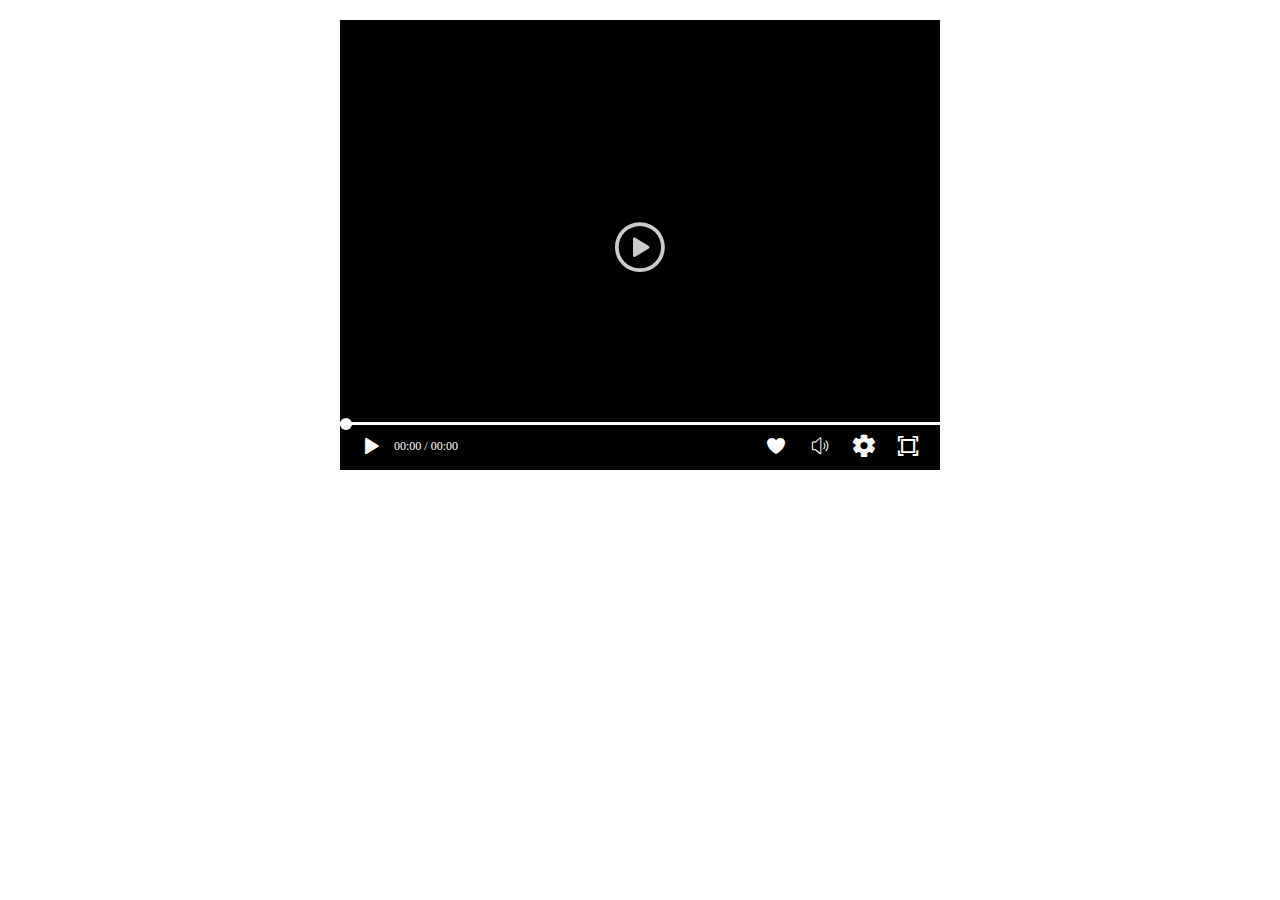
<file: h5video/index.html>
﻿<!DOCTYPE html>
<html lang="en">
<head>
  <meta charset="UTF-8">
  <meta name="viewport" content="width=device-width, initial-scale=1.0">
  <meta http-equiv="X-UA-Compatible" content="ie=edge">
  <link rel="stylesheet" href="./iconfont/iconfont.css">
  <link rel="stylesheet" href="./index.css">
  <title>h5播放器</title>
</head>
<body>
  <!-- 视频播放器 -->
  <div class="container">
    <!-- 视频导入 -->
    <video webkit-playsinline playsinline preload="metadata" src=""></video>

    <!-- 朦层 -->
    <div class="modal">
      <i class="iconfont iconbofang-"></i>

      <!-- 底部蒙层 -->
      <div class="bottom-bar">

        <!-- 进度条 -->
        <div class="progress-full progress">
          <!-- 播放进度 -->
          <div class="progress-full bf-progress"></div>
          <!-- 滑块 -->
          <div class="progress-full sw-progress"></div>
        </div>

        <!-- 播放，暂停 -->
        <i class="iconfont iconbofang bofang left"></i>
        <div class="time left">
          <span class="curr-time">00:00</span>
          /
          <span class="full-time">00:00</span>
        </div>
        <!-- 全屏 -->
        <i class="iconfont iconfull_screen right"></i>

        <!-- 设置倍速 -->
        <div class="iconfont iconicon_set_up right">
          <ul>
            <li>2.0</li>
            <li>1.75</li>
            <li>1.5</li>
            <li>1.25</li>
            <li>1.0</li>
          </ul>
        </div>
        <!-- 声音 -->
        <div class="shengyin right">
          <i class="iconfont iconshengyin"></i>
          <input type="range" id="volume" min="0" max="100">
        </div>
        <!-- 喜欢 -->
        <i class="iconfont iconxihuan right"></i>
      </div>
    </div>
  </div>

  <script src="./index.js"></script>
</body>
</html>
</file>
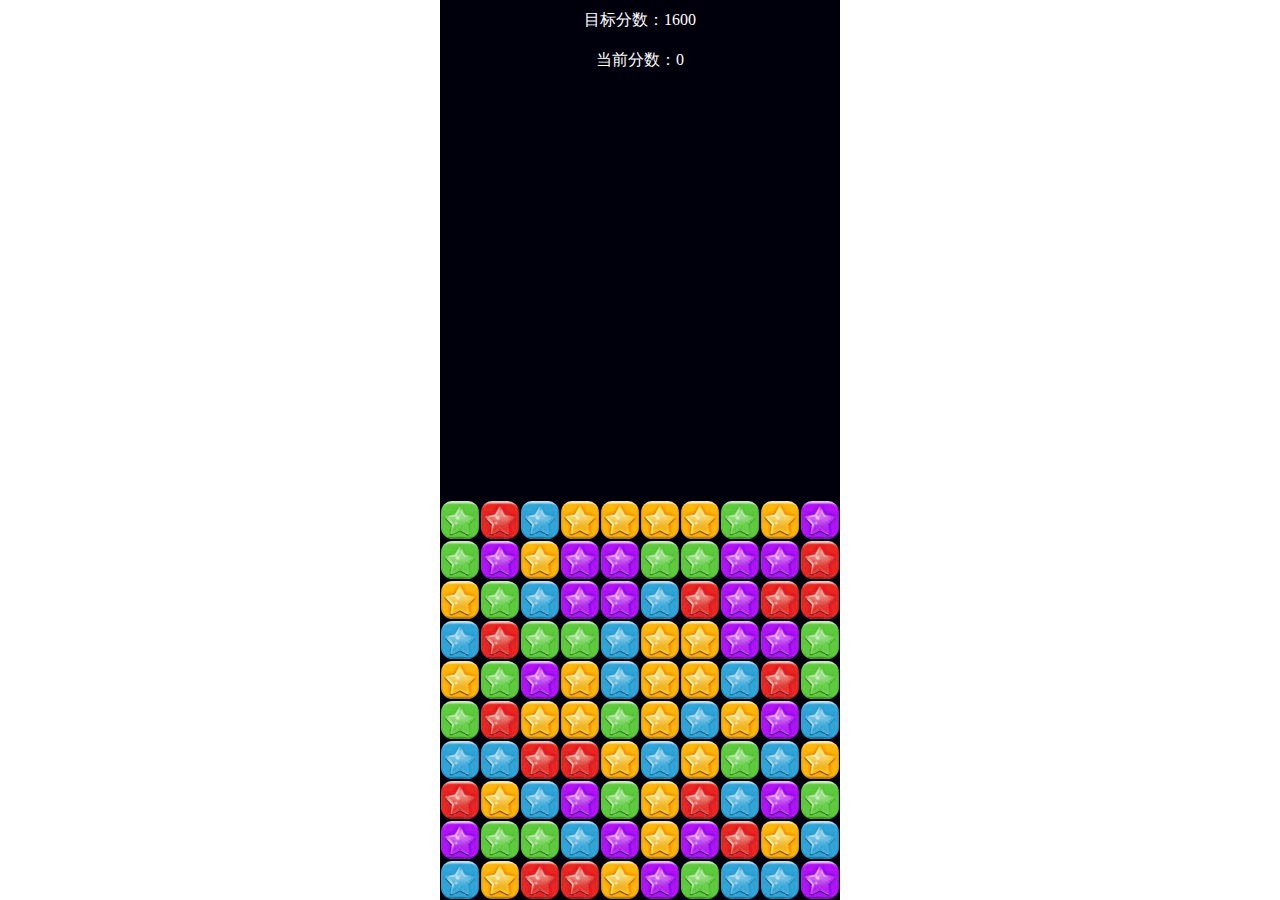
<file: popstars/index.html>
<!DOCTYPE html>
<html lang="en">
<head>
  <meta charset="UTF-8">
  <meta name="viewport" content="width=device-width, initial-scale=1.0, user-scalable=no">
  <meta http-equiv="X-UA-Compatible" content="ie=edge">
  <link rel="stylesheet" href="index.css">
  <script src="index.js"></script>
  <title>消灭小星星小游戏</title>
</head>
<body>
  <div class="wrapper-star">
    <div id="star-dis">目标分数：2000</div>
    <div id="star-score">当前分数：0</div>
    <div id="star-checked">2块 20分</div>
    <a href="javascript: window.location.reload();" id="regame">重新开始</a>
  </div>
</body>
</html>
</file>
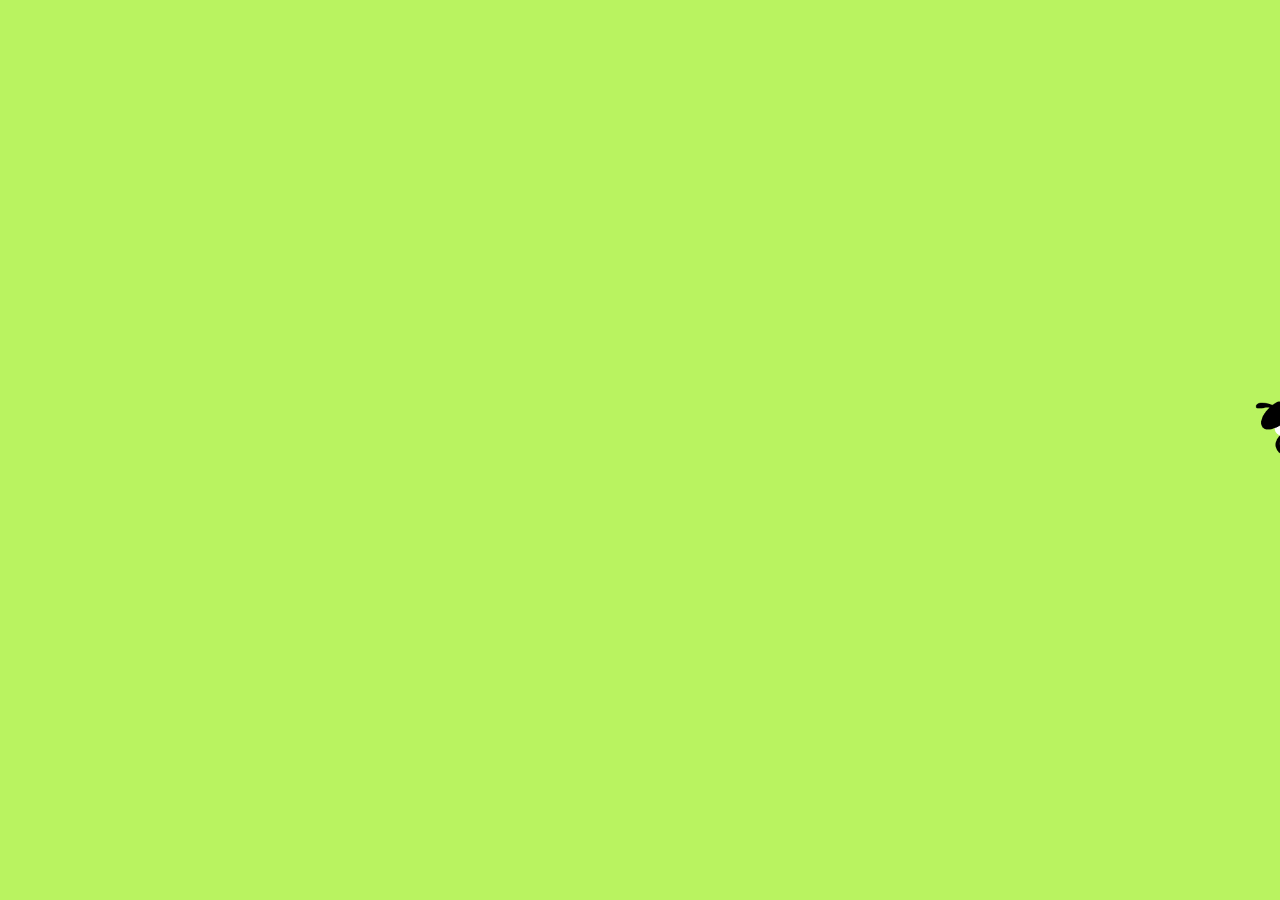
<file: sheeprun/index.html>
<!DOCTYPE html>
<html lang="en" dir="ltr">
  <head>
    <meta charset="utf-8">
    <title>run sheeps</title>
    <link rel="stylesheet" href="./css/index.css">
  </head>
  <body>
    <div class="stage"></div>
    <script src="./js/index.js" charset="utf-8"></script>
  </body>
</html>
</file>
<file: h5video/iconfont/iconfont.css>
@font-face {font-family: "iconfont";
  src: url('./iconfont.eot?t=1559697776888'); /* IE9 */
  src: url('./iconfont.eot?t=1559697776888#iefix') format('embedded-opentype'), /* IE6-IE8 */
  url('[data-uri]') format('woff2'),
  url('./iconfont.woff?t=1559697776888') format('woff'),
  url('./iconfont.ttf?t=1559697776888') format('truetype'), /* chrome, firefox, opera, Safari, Android, iOS 4.2+ */
  url('./iconfont.svg?t=1559697776888#iconfont') format('svg'); /* iOS 4.1- */
}

.iconfont {
  font-family: "iconfont" !important;
  font-size: 16px;
  font-style: normal;
  -webkit-font-smoothing: antialiased;
  -moz-osx-font-smoothing: grayscale;
}

.iconicon_set_up:before {
  content: "\e612";
}

.iconbofang:before {
  content: "\e61c";
}

.iconbofangzanting:before {
  content: "\e61d";
}

.iconjingyin:before {
  content: "\e61e";
}

.iconshengyin:before {
  content: "\e62c";
}

.iconxihuan:before {
  content: "\e630";
}

.iconfull_screen:before {
  content: "\e673";
}

.iconquxiaoquanping_o:before {
  content: "\eb98";
}

.iconbofang-:before {
  content: "\e608";
}
</file>
<file: h5video/index.css>
.container {
  width: 600px;
  height: 450px;
  background: #000;
  position: relative;
  margin: 20px auto;
}

.container video {
  width: 100%;
  height: 100%;
}

.container .modal {
  position: absolute;
  width: 100%;
  height:  100%;
  left: 0;
  top: 0;
  cursor: pointer;
  overflow: hidden;
}

.container .modal .iconfont.iconbofang- {
  position: absolute;
  top: 0;
  left: 0;
  right: 0;
  bottom: 0;
  width: 50px;
  height: 50px;
  font-size: 50px;
  margin: auto;
  color: #ccc;
  transition: all 1s;
  transform: scale(1);
  opacity: 1;
}

.container .modal.pause .iconfont.iconbofang- {
  transform: scale(2);
  opacity: 0;
}

.container .modal .bottom-bar {
  width: 100%;
  height: 48px;
  position: absolute;
  bottom: 0;
  left: 0;
  cursor: auto;
}

.left {
  float: left;
  margin-left: 20px;
}

.right {
  float: right;
  margin-right: 20px;
}

.container .modal .bottom-bar .iconfont {
  cursor: pointer;
  color: #fff;
  line-height: 48px;
  font-size: 24px;
}

.container .modal .bottom-bar .iconfont.iconicon_set_up {
  position: relative;
}

.container .modal .bottom-bar .iconfont.iconicon_set_up:hover ul{
  display: block;
}

.container .modal .bottom-bar .iconfont.iconicon_set_up ul {
  position: absolute;
  bottom: 0;
  width: 40px;
  background-color: red;
  bottom: 40px;
  padding: 0;
  margin: 0;
  text-align: center;
  margin-left: -8px;
  background-color: rgba(0, 0, 0, 0.5);
  display: none;
}

.container .modal .bottom-bar .iconfont.iconicon_set_up ul li {
  list-style: none;
  margin: 0;
  font-size: 14px;
  line-height: 30px;
}


.container .modal .bottom-bar .shengyin {
  width: 24px;
  white-space: nowrap;
  overflow: hidden;
  transition: width .5s;
}
.container .modal .bottom-bar .shengyin:hover {
  width: 130px;
}

.container .modal .bottom-bar .shengyin input {
  width: 90px;
  height: 20px;
  margin: 0 20px 0 0;
  cursor: pointer;
}

.red {
  color: red!important;
}

.container .modal .bottom-bar .progress-full{
  position: absolute;
  cursor: pointer;
}

.container .modal .bottom-bar .progress {
  width: 100%;
  box-sizing: border-box;
  height: 3px;
  background-color: #fff;
  top: 0;
  left: 0;
}

.container .modal .bottom-bar .progress .bf-progress {
  height: 3px;
  background-color: #3FAB76;
  top: 0;
  left: 0;

}

.container .modal .bottom-bar .progress .sw-progress {
  width: 12px;
  height: 12px;
  border-radius: 6px;
  background-color: #fff;
  top: -4px;
}

.container .modal .bottom-bar .time {
  color: #fff;
  line-height: 48px;
  font-size: 12px;
  margin-left: 10px;
}
</file>
<file: popstars/index.css>
* {
  margin: 0;
  padding: 0;
}

html, body {
  width: 100%;
  height: 100%;
}

.wrapper-star {
  position: relative;
  margin: 0 auto;
  width: 400px;
  height: 100%;
  background: #00000C;
}
.wrapper-star>div {
  width: 100%;
  height: 40px;
  line-height: 40px;
  color: #fff;
  text-align: center;
}
.wrapper-star>div#star-checked {
  opacity: 0;
}
a {
  text-decoration: none;
  color: #fff;
  font-size: 30px;
  position: absolute;
  top: 30%;
  width: 30%;
  left: 35%;
  border-radius: 50%;
  z-index: 999;
  display: none;
}
</file>
<file: sheeprun/css/index.css>
* {
  margin: 0;
  padding: 0;
}

html,body {
  width: 100%;
  height: 100%;
}
body {
  background-color: #B9F360;
  box-sizing: border-box;
  overflow: hidden;
}
.stage {
  position: relative;
  width: 100%;
  height: 100%
}

.sheep {
  position: absolute;
  background: url(../img/sheep.png);
  background-position: 0 0;
  background-repeat: no-repeat;
  cursor:-webkit-grabbing;
}
</file>
